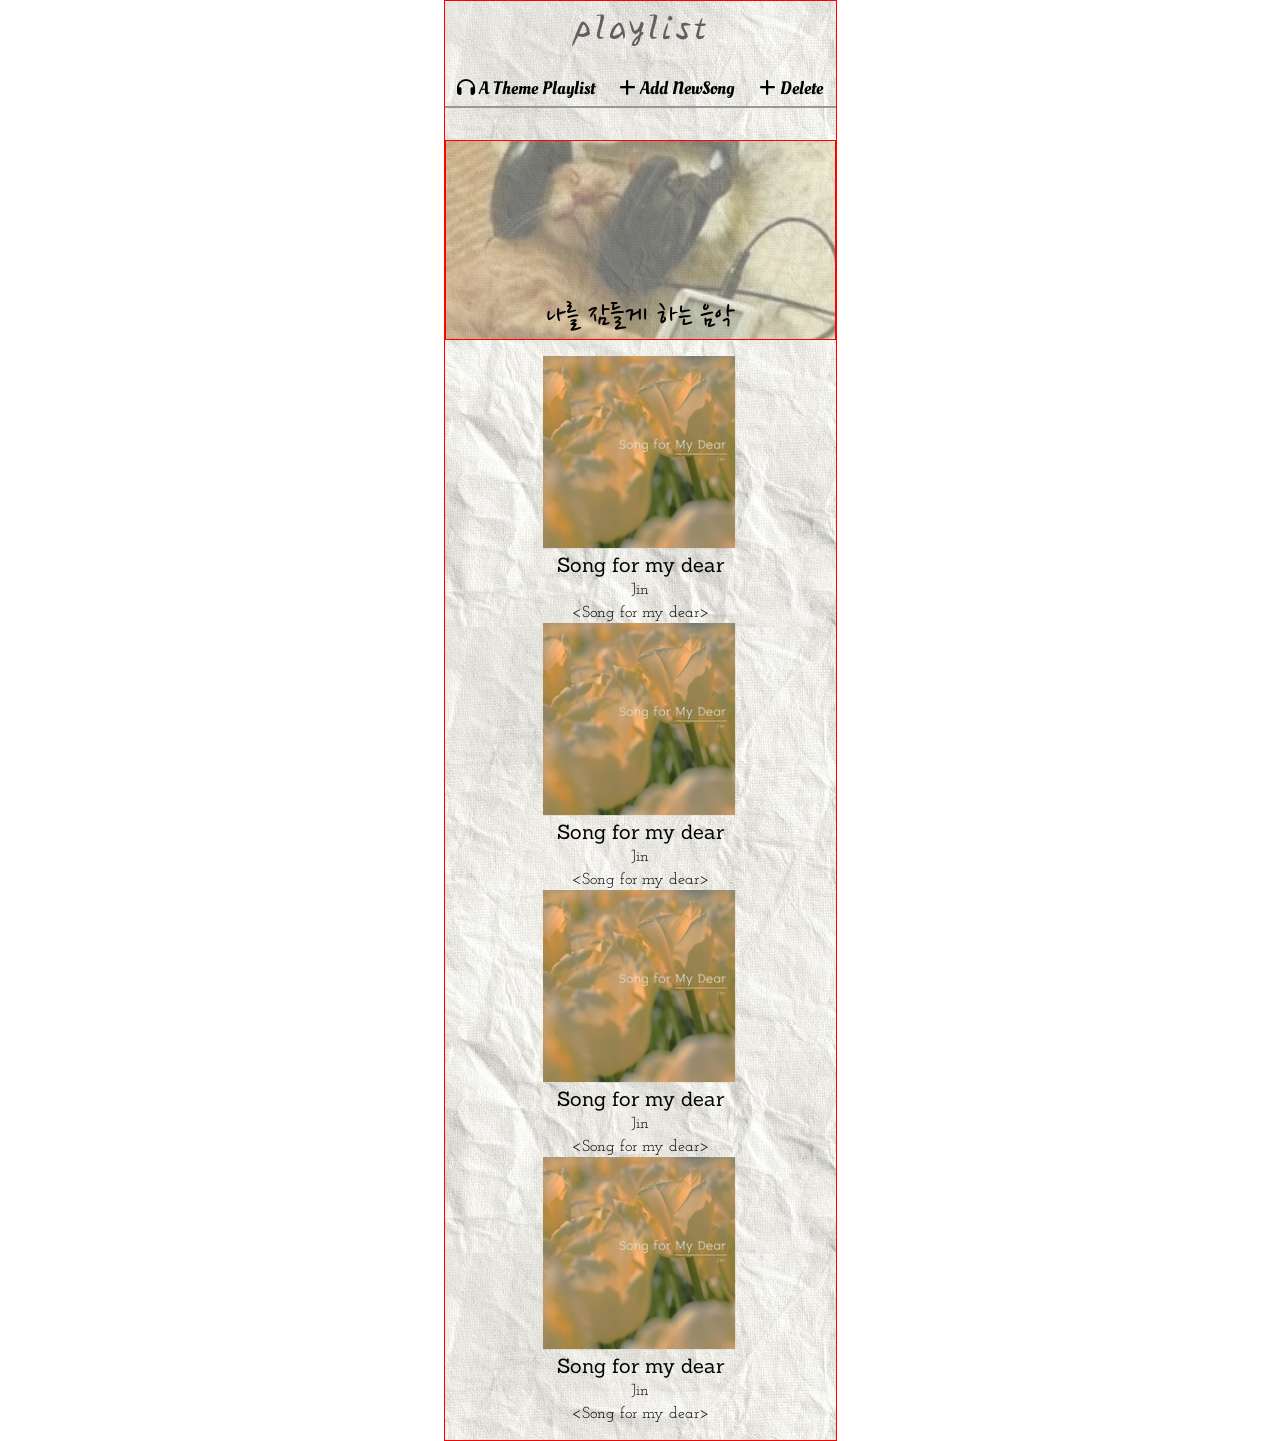
<file: index2.html>
<!DOCTYPE html>
<html lang="en">
  <head>
    <meta charset="UTF-8" />
    <meta http-equiv="X-UA-Compatible" content="IE=edge" />
    <meta name="viewport" content="width=device-width, initial-scale=1.0" />
    <title>Document</title>
    <link rel="preconnect" href="https://fonts.googleapis.com" />
    <link rel="preconnect" href="https://fonts.gstatic.com" crossorigin />
    <link
      href="https://fonts.googleapis.com/css2?family=Gowun+Batang&family=Josefin+Slab&family=Nanum+Pen+Script&family=Noto+Sans+KR&family=Oleo+Script&family=Sanchez&family=Yuji+Boku&display=swap"
      rel="stylesheet"
    />
    <link
      rel="stylesheet"
      href="https://cdnjs.cloudflare.com/ajax/libs/font-awesome/6.4.0/css/all.min.css"
      integrity="sha512-iecdLmaskl7CVkqkXNQ/ZH/XLlvWZOJyj7Yy7tcenmpD1ypASozpmT/E0iPtmFIB46ZmdtAc9eNBvH0H/ZpiBw=="
      crossorigin="anonymous"
      referrerpolicy="no-referrer"
    />
    <link rel="stylesheet" href="/public/css/common.css" />
    <link rel="stylesheet" href="/public/css/my_reset.css" />
  </head>
  <body>
    <div class="wrap">
      <header class="hd">
        <h1>playlist</h1>
        <nav>
          <a href="/">
            <i class="fa-solid fa-headphones"></i></i>
            A Theme Playlist
          </a>
          <a href="/A?">
            <i class="fa-solid fa-plus"></i>
            Add NewSong</a
          >
          <a href="/A?">
            <i class="fa-solid fa-plus"></i>
            Delete</a
          >
        </nav>
      </header>
      <div class="list1_title">
        <h1>나를 잠들게 하는 음악</h1>
      </div>
      <ul class="playlist_1">
        <li>
          <a href="#">
            <img src="/public/image/sleep_list1.png" alt="sleep_list1" />
            <p>
              <span class="song_title">Song for my dear</span> <br />
              <span class="artist">Jin</span> <br />
              <span class="Album">&lt;Song for my dear&gt;</span>
            </p>
          </a>
        </li>
        <li>
          <a href="#">
            <img src="/public/image/sleep_list1.png" alt="sleep_list1" />
            <p>
              <span class="song_title">Song for my dear</span> <br />
              <span class="artist">Jin</span> <br />
              <span class="Album">&lt;Song for my dear&gt;</span>
            </p>
          </a>
        </li>
        <li>
          <a href="#">
            <img src="/public/image/sleep_list1.png" alt="sleep_list1" />
            <p>
              <span class="song_title">Song for my dear</span> <br />
              <span class="artist">Jin</span> <br />
              <span class="Album">&lt;Song for my dear&gt;</span>
            </p>
          </a>
        </li>
        <li>
          <a href="#">
            <img src="/public/image/sleep_list1.png" alt="sleep_list1" />
            <p>
              <span class="song_title">Song for my dear</span> <br />
              <span class="artist">Jin</span> <br />
              <span class="Album">&lt;Song for my dear&gt;</span>
            </p>
          </a>
        </li>
      </ul>
    </div>
  </body>
</html>
</file>
<file: public/css/common.css>
:root {
  font-family: "Gowun Batang", serif;
  --font-AlbumArti: "Josefin Slab", serif;
  --font-list_title: "Nanum Pen Script", cursive;
  font-family: "Noto Sans KR", sans-serif;
  --font-nav: "Oleo Script", cursive;
  --font-Song_title: "Sanchez", serif;
  --font-logo: "Yuji Boku", serif;
  --font-size: 20px;
  --mw: 393px;
  --width: 100%;
  --gap1: 1rem;
  --gap2: 2rem;
}

a {
  color: #000000;
}
.wrap {
  border: 1px solid red;
  width: var(--width);
  max-width: var(--mw);
  margin: auto;
  background-image: url(/public/image/back.jpg);
}

.hd,
.playlist {
  text-align: center;
}

.hd h1 {
  font-family: var(--font-logo);
  font-size: 36px;
  color: #635e5e;
}

.hd nav {
  border-bottom: 2px solid #979797;
  margin: var(--gap2) 0;
  font-family: var(--font-nav);
  font-size: 18px;
  display: flex;
  justify-content: space-around;
}

.hd nav a {
  margin-bottom: 5px;
}

.playlist {
  font-family: var(--font-list_title);
  font-size: 20px;
}

.playlist li {
  margin: 3rem 0;
}

/* index2 */

.list1_title {
  border: 1px solid red;
  height: 200px;
  background: url(/public/image/index2_title_bg.png) no-repeat;
  background-size: 100%;
  background-position: center;
  width: 100%;
}

.list1_title h1 {
  text-align: center;
  margin-top: 40%;
  font-family: var(--font-list_title);
  font-size: 32px;
}

.playlist_1 {
  margin: var(--gap1);
  /* border: 1px solid blue; */
}

.playlist_1 img {
  margin-left: 23%;
}

.playlist_1 p {
  text-align: center;
}
.song_title {
  font-family: var(--font-Song_title);
  font-size: 20px;
}

.artist,
.Album {
  font-family: var(--font-AlbumArti);
}

/* index3 */
</file>
